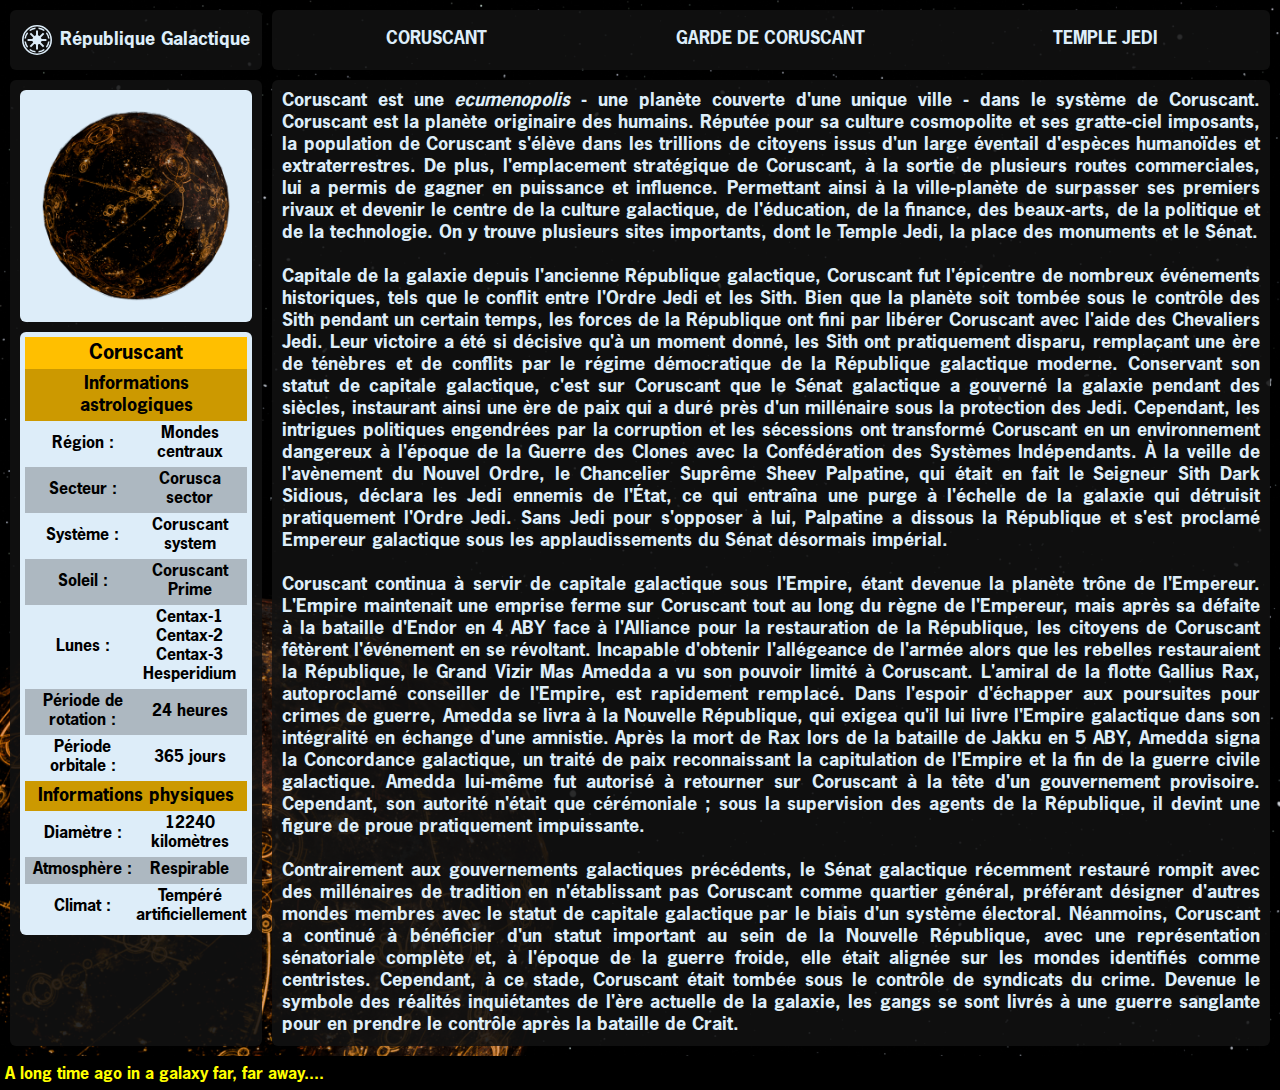
<file: index.html>
<!DOCTYPE html>
<html lang="en">
  <head>
    <meta charset="UTF-8" />
    <meta name="viewport" content="width=device-width, initial-scale=1.0" />
    <link rel="stylesheet" href="./css/style.css" />
    <title>Star Wars</title>
  </head>
  <body>
    <section class="content">
      <nav class="navigation">
        <div class="logo">
          <img
            class="image"
            src="./images/Emblem_of_the_Galactic_Republic.svg"
            alt="Logo de la République Galactique" />
          <p>République Galactique</p>
        </div>
        <article class="barre">
          <div class="page">
            <a href="./index.html">CORUSCANT</a>
          </div>
          <div class="page">
            <a href="./coruscant_guard.html">GARDE DE CORUSCANT</a>
          </div>
          <div class="page">
            <a href="jedi_temple.html">TEMPLE JEDI</a>
          </div>
        </article>
      </nav>
      <section class="main">
        <div class="sidebarre">
          <article class="image1">
            <img src="./images/coruscant.png" alt="Coruscant" />
          </article>
          <article class="tableau">
            <h2>Coruscant</h2>
            <h3>Informations astrologiques</h3>
            <section>
              <div>Région :</div>
              <div>Mondes centraux</div>
            </section>
            <section class="pair">
              <div>Secteur :</div>
              <div>Corusca sector</div>
            </section>
            <section>
              <div>Système :</div>
              <div>Coruscant system</div>
            </section>
            <section class="pair">
              <div>Soleil :</div>
              <div>Coruscant Prime</div>
            </section>
            <section>
              <div>Lunes :</div>
              <div>
                <ul>
                  <li>Centax-1</li>
                  <li>Centax-2</li>
                  <li>Centax-3</li>
                  <li>Hesperidium</li>
                </ul>
              </div>
            </section>
            <section class="pair">
              <div>Période de rotation :</div>
              <div>24 heures</div>
            </section>
            <section>
              <div>Période orbitale :</div>
              <div>365 jours</div>
            </section>
            <h3>Informations physiques</h3>
            <section>
              <div>Diamètre :</div>
              <div>12240 kilomètres</div>
            </section>
            <section class="pair">
              <div>Atmosphère :</div>
              <div>Respirable</div>
            </section>
            <section>
              <div>Climat :</div>
              <div>Tempéré artificiellement</div>
            </section>
          </article>
        </div>
        <div class="contenu">
          <p>
            Coruscant est une <span class="italic"> ecumenopolis </span> - une
            planète couverte d'une unique ville - dans le système de Coruscant.
            Coruscant est la planète originaire des humains. Réputée pour sa
            culture cosmopolite et ses gratte-ciel imposants, la population de
            Coruscant s'élève dans les trillions de citoyens issus d'un large
            éventail d'espèces humanoïdes et extraterrestres. De plus,
            l'emplacement stratégique de Coruscant, à la sortie de plusieurs
            routes commerciales, lui a permis de gagner en puissance et
            influence. Permettant ainsi à la ville-planète de surpasser ses
            premiers rivaux et devenir le centre de la culture galactique, de
            l'éducation, de la finance, des beaux-arts, de la politique et de la
            technologie. On y trouve plusieurs sites importants, dont le Temple
            Jedi, la place des monuments et le Sénat. <br />
            <br />
            Capitale de la galaxie depuis l'ancienne République galactique,
            Coruscant fut l'épicentre de nombreux événements historiques, tels
            que le conflit entre l'Ordre Jedi et les Sith. Bien que la planète
            soit tombée sous le contrôle des Sith pendant un certain temps, les
            forces de la République ont fini par libérer Coruscant avec l'aide
            des Chevaliers Jedi. Leur victoire a été si décisive qu'à un moment
            donné, les Sith ont pratiquement disparu, remplaçant une ère de
            ténèbres et de conflits par le régime démocratique de la République
            galactique moderne. Conservant son statut de capitale galactique,
            c'est sur Coruscant que le Sénat galactique a gouverné la galaxie
            pendant des siècles, instaurant ainsi une ère de paix qui a duré
            près d'un millénaire sous la protection des Jedi. Cependant, les
            intrigues politiques engendrées par la corruption et les sécessions
            ont transformé Coruscant en un environnement dangereux à l'époque de
            la Guerre des Clones avec la Confédération des Systèmes
            Indépendants. À la veille de l'avènement du Nouvel Ordre, le
            Chancelier Suprême Sheev Palpatine, qui était en fait le Seigneur
            Sith Dark Sidious, déclara les Jedi ennemis de l'État, ce qui
            entraîna une purge à l'échelle de la galaxie qui détruisit
            pratiquement l'Ordre Jedi. Sans Jedi pour s'opposer à lui, Palpatine
            a dissous la République et s'est proclamé Empereur galactique sous
            les applaudissements du Sénat désormais impérial.
            <br />
            <br />
            Coruscant continua à servir de capitale galactique sous l'Empire,
            étant devenue la planète trône de l'Empereur. L'Empire maintenait
            une emprise ferme sur Coruscant tout au long du règne de l'Empereur,
            mais après sa défaite à la bataille d'Endor en 4 ABY face à
            l'Alliance pour la restauration de la République, les citoyens de
            Coruscant fêtèrent l'événement en se révoltant. Incapable d'obtenir
            l'allégeance de l'armée alors que les rebelles restauraient la
            République, le Grand Vizir Mas Amedda a vu son pouvoir limité à
            Coruscant. L'amiral de la flotte Gallius Rax, autoproclamé
            conseiller de l'Empire, est rapidement remplacé. Dans l'espoir
            d'échapper aux poursuites pour crimes de guerre, Amedda se livra à
            la Nouvelle République, qui exigea qu'il lui livre l'Empire
            galactique dans son intégralité en échange d'une amnistie. Après la
            mort de Rax lors de la bataille de Jakku en 5 ABY, Amedda signa la
            Concordance galactique, un traité de paix reconnaissant la
            capitulation de l'Empire et la fin de la guerre civile galactique.
            Amedda lui-même fut autorisé à retourner sur Coruscant à la tête
            d'un gouvernement provisoire. Cependant, son autorité n'était que
            cérémoniale ; sous la supervision des agents de la République, il
            devint une figure de proue pratiquement impuissante.
            <br />
            <br />
            Contrairement aux gouvernements galactiques précédents, le Sénat
            galactique récemment restauré rompit avec des millénaires de
            tradition en n'établissant pas Coruscant comme quartier général,
            préférant désigner d'autres mondes membres avec le statut de
            capitale galactique par le biais d'un système électoral. Néanmoins,
            Coruscant a continué à bénéficier d'un statut important au sein de
            la Nouvelle République, avec une représentation sénatoriale complète
            et, à l'époque de la guerre froide, elle était alignée sur les
            mondes identifiés comme centristes. Cependant, à ce stade, Coruscant
            était tombée sous le contrôle de syndicats du crime. Devenue le
            symbole des réalités inquiétantes de l'ère actuelle de la galaxie,
            les gangs se sont livrés à une guerre sanglante pour en prendre le
            contrôle après la bataille de Crait.
          </p>
        </div>
      </section>
    </section>
    <footer class="down">A long time ago in a galaxy far, far away....</footer>
  </body>
</html>
</file>
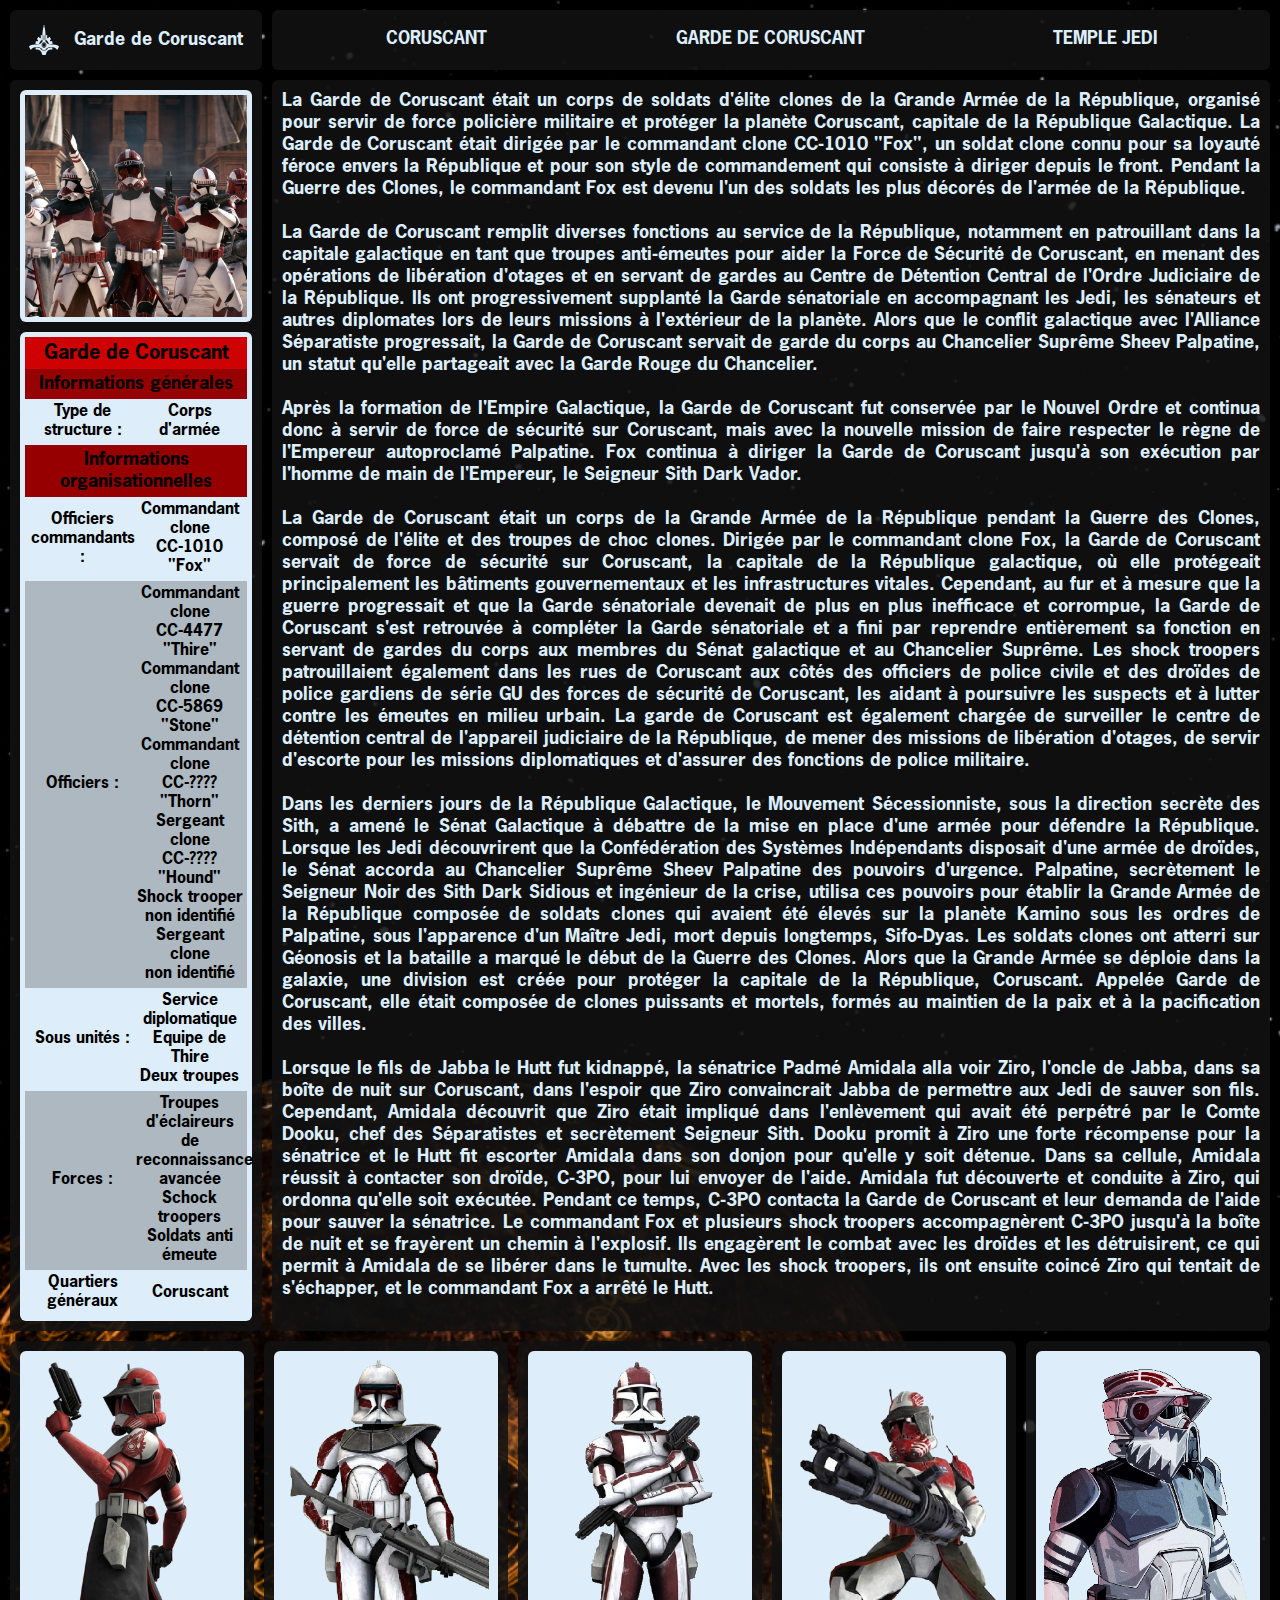
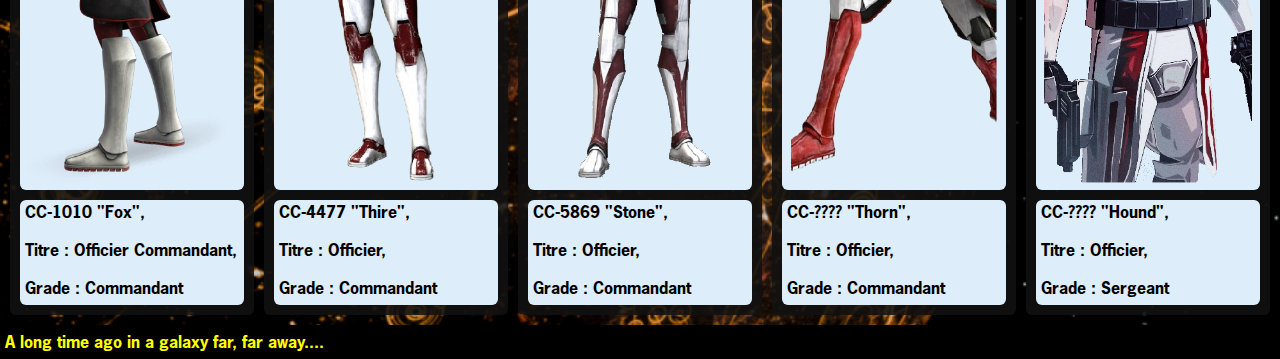
<file: coruscant_guard.html>
<!DOCTYPE html>
<html lang="en">
  <head>
    <meta charset="UTF-8" />
    <meta name="viewport" content="width=device-width, initial-scale=1.0" />
    <link rel="stylesheet" href="./css/style1.css" />
    <title>Star Wars</title>
  </head>
  <body>
    <section class="content">
      <nav class="navigation">
        <div class="logo">
          <img
            class="image"
            src="./images/Emblem_of_the_Coruscant_Guard.svg"
            alt="Logo de la garde de Coruscant" />
          <p>Garde de Coruscant</p>
        </div>
        <article class="barre">
          <div class="page">
            <a href="./index.html">CORUSCANT</a>
          </div>
          <div class="page">
            <a href="./coruscant_guard.html">GARDE DE CORUSCANT</a>
          </div>
          <div class="page">
            <a href="jedi_temple.html">TEMPLE JEDI</a>
          </div>
        </article>
      </nav>
      <section class="main">
        <div class="sidebarre">
          <article class="image1">
            <img
              src="./images/coruscant_guard.png"
              alt="Soldats de la garde de Coruscant" />
          </article>
          <article class="tableau">
            <h2>Garde de Coruscant</h2>
            <h3>Informations générales</h3>
            <section>
              <div>Type de structure :</div>
              <div>Corps d'armée</div>
            </section>
            <h3>Informations organisationnelles</h3>
            <section>
              <div>Officiers commandants :</div>
              <div>
                Commandant clone<br />
                CC-1010 "Fox"
              </div>
            </section>
            <section class="pair">
              <div>Officiers :</div>
              <div>
                <ul>
                  <li>
                    Commandant clone <br />
                    CC-4477 "Thire"
                  </li>
                  <li>
                    Commandant clone <br />
                    CC-5869 "Stone"
                  </li>
                  <li>
                    Commandant clone <br />
                    CC-???? "Thorn"
                  </li>
                  <li>
                    Sergeant clone <br />
                    CC-???? "Hound"
                  </li>
                  <li>
                    Shock trooper <br />
                    non identifié
                  </li>
                  <li>
                    Sergeant clone <br />
                    non identifié
                  </li>
                </ul>
              </div>
            </section>
            <section>
              <div>Sous unités :</div>
              <div>
                <ul>
                  <li>Service diplomatique</li>
                  <li>Equipe de Thire</li>
                  <li>Deux troupes</li>
                </ul>
              </div>
            </section>
            <section class="pair">
              <div>Forces :</div>
              <div>
                <ul>
                  <li>
                    Troupes d'éclaireurs <br />
                    de reconnaissance avancée
                  </li>
                  <li>Schock troopers</li>
                  <li>Soldats anti émeute</li>
                </ul>
              </div>
            </section>
            <section>
              <div>Quartiers généraux</div>
              <div>Coruscant</div>
            </section>
          </article>
        </div>
        <div class="contenu">
          <p>
            La Garde de Coruscant était un corps de soldats d'élite clones de la
            Grande Armée de la République, organisé pour servir de force
            policière militaire et protéger la planète Coruscant, capitale de la
            République Galactique. La Garde de Coruscant était dirigée par le
            commandant clone CC-1010 "Fox", un soldat clone connu pour sa
            loyauté féroce envers la République et pour son style de
            commandement qui consiste à diriger depuis le front. Pendant la
            Guerre des Clones, le commandant Fox est devenu l'un des soldats les
            plus décorés de l'armée de la République.
            <br />
            <br />
            La Garde de Coruscant remplit diverses fonctions au service de la
            République, notamment en patrouillant dans la capitale galactique en
            tant que troupes anti-émeutes pour aider la Force de Sécurité de
            Coruscant, en menant des opérations de libération d'otages et en
            servant de gardes au Centre de Détention Central de l'Ordre
            Judiciaire de la République. Ils ont progressivement supplanté la
            Garde sénatoriale en accompagnant les Jedi, les sénateurs et autres
            diplomates lors de leurs missions à l'extérieur de la planète. Alors
            que le conflit galactique avec l'Alliance Séparatiste progressait,
            la Garde de Coruscant servait de garde du corps au Chancelier
            Suprême Sheev Palpatine, un statut qu'elle partageait avec la Garde
            Rouge du Chancelier.
            <br />
            <br />
            Après la formation de l'Empire Galactique, la Garde de Coruscant fut
            conservée par le Nouvel Ordre et continua donc à servir de force de
            sécurité sur Coruscant, mais avec la nouvelle mission de faire
            respecter le règne de l'Empereur autoproclamé Palpatine. Fox
            continua à diriger la Garde de Coruscant jusqu'à son exécution par
            l'homme de main de l'Empereur, le Seigneur Sith Dark Vador.
            <br />
            <br />
            La Garde de Coruscant était un corps de la Grande Armée de la
            République pendant la Guerre des Clones, composé de l'élite et des
            troupes de choc clones. Dirigée par le commandant clone Fox, la
            Garde de Coruscant servait de force de sécurité sur Coruscant, la
            capitale de la République galactique, où elle protégeait
            principalement les bâtiments gouvernementaux et les infrastructures
            vitales. Cependant, au fur et à mesure que la guerre progressait et
            que la Garde sénatoriale devenait de plus en plus inefficace et
            corrompue, la Garde de Coruscant s'est retrouvée à compléter la
            Garde sénatoriale et a fini par reprendre entièrement sa fonction en
            servant de gardes du corps aux membres du Sénat galactique et au
            Chancelier Suprême. Les shock troopers patrouillaient également dans
            les rues de Coruscant aux côtés des officiers de police civile et
            des droïdes de police gardiens de série GU des forces de sécurité de
            Coruscant, les aidant à poursuivre les suspects et à lutter contre
            les émeutes en milieu urbain. La garde de Coruscant est également
            chargée de surveiller le centre de détention central de l'appareil
            judiciaire de la République, de mener des missions de libération
            d'otages, de servir d'escorte pour les missions diplomatiques et
            d'assurer des fonctions de police militaire.
            <br />
            <br />
            Dans les derniers jours de la République Galactique, le Mouvement
            Sécessionniste, sous la direction secrète des Sith, a amené le Sénat
            Galactique à débattre de la mise en place d'une armée pour défendre
            la République. Lorsque les Jedi découvrirent que la Confédération
            des Systèmes Indépendants disposait d'une armée de droïdes, le Sénat
            accorda au Chancelier Suprême Sheev Palpatine des pouvoirs
            d'urgence. Palpatine, secrètement le Seigneur Noir des Sith Dark
            Sidious et ingénieur de la crise, utilisa ces pouvoirs pour établir
            la Grande Armée de la République composée de soldats clones qui
            avaient été élevés sur la planète Kamino sous les ordres de
            Palpatine, sous l'apparence d'un Maître Jedi, mort depuis longtemps,
            Sifo-Dyas. Les soldats clones ont atterri sur Géonosis et la
            bataille a marqué le début de la Guerre des Clones. Alors que la
            Grande Armée se déploie dans la galaxie, une division est créée pour
            protéger la capitale de la République, Coruscant. Appelée Garde de
            Coruscant, elle était composée de clones puissants et mortels,
            formés au maintien de la paix et à la pacification des villes.
            <br />
            <br />
            Lorsque le fils de Jabba le Hutt fut kidnappé, la sénatrice Padmé
            Amidala alla voir Ziro, l'oncle de Jabba, dans sa boîte de nuit sur
            Coruscant, dans l'espoir que Ziro convaincrait Jabba de permettre
            aux Jedi de sauver son fils. Cependant, Amidala découvrit que Ziro
            était impliqué dans l'enlèvement qui avait été perpétré par le Comte
            Dooku, chef des Séparatistes et secrètement Seigneur Sith. Dooku
            promit à Ziro une forte récompense pour la sénatrice et le Hutt fit
            escorter Amidala dans son donjon pour qu'elle y soit détenue. Dans
            sa cellule, Amidala réussit à contacter son droïde, C-3PO, pour lui
            envoyer de l'aide. Amidala fut découverte et conduite à Ziro, qui
            ordonna qu'elle soit exécutée. Pendant ce temps, C-3PO contacta la
            Garde de Coruscant et leur demanda de l'aide pour sauver la
            sénatrice. Le commandant Fox et plusieurs shock troopers
            accompagnèrent C-3PO jusqu'à la boîte de nuit et se frayèrent un
            chemin à l'explosif. Ils engagèrent le combat avec les droïdes et
            les détruisirent, ce qui permit à Amidala de se libérer dans le
            tumulte. Avec les shock troopers, ils ont ensuite coincé Ziro qui
            tentait de s'échapper, et le commandant Fox a arrêté le Hutt.
          </p>
        </div>
      </section>
      <section class="main1">
        <div class="perso">
          <article class="images">
            <img
              src="./images/commander_fox_horizontal.png"
              alt="Commandant Fox"
              class="invi" />
            <img
              src="./images/commander_fox.png"
              alt="Commandant Fox"
              class="visi" />
          </article>
          <article class="descriptif">
            CC-1010 "Fox", <br />
            <br />
            Titre : <br class="invi" />Officier Commandant, <br />
            <br />
            Grade : Commandant
          </article>
        </div>
        <div class="perso">
          <article class="images">
            <img
              src="./images/commander_thire_horizontal.png"
              alt="Commandant Thire"
              class="invi" />
            <img
              src="./images/commander_thire.png"
              alt="Commandant Thire"
              class="visi" />
          </article>
          <article class="descriptif">
            CC-4477 "Thire", <br />
            <br />Titre : <br class="invi" />Officier, <br />
            <br />
            Grade : Commandant
          </article>
        </div>
        <div class="perso">
          <article class="images">
            <img
              src="./images/commander_stone_horizontal.png"
              alt="Commandant Stone"
              class="invi" />
            <img
              src="./images/commander_stone.png"
              alt="Commandant Stone"
              class="visi" />
          </article>
          <article class="descriptif">
            CC-5869 "Stone", <br />
            <br />Titre : <br class="invi" />Officier, <br />
            <br />
            Grade : Commandant
          </article>
        </div>
        <div class="perso">
          <article class="images">
            <img
              src="./images/commander_thorn_horizontal.png"
              alt="Commandant Thorn"
              class="invi" />
            <img
              src="./images/commander_thorn.png"
              alt="Commandant Thorn"
              class="visi" />
          </article>
          <article class="descriptif">
            CC-???? "Thorn", <br />
            <br />Titre : <br class="invi" />Officier, <br />
            <br />
            Grade : Commandant
          </article>
        </div>
        <div class="perso">
          <article class="images">
            <img
              src="./images/sergeant_hound_horizontal.png"
              alt="Sergeant Hound"
              class="invi" />
            <img
              src="./images/sergeant_hound.png"
              alt="Sergeant Hound"
              class="visi" />
          </article>
          <article class="descriptif">
            CC-???? "Hound", <br />
            <br />Titre : <br class="invi" />
            Officier, <br />
            <br />
            Grade : Sergeant
          </article>
        </div>
      </section>
    </section>
    <footer class="down">A long time ago in a galaxy far, far away....</footer>
  </body>
</html>
</file>
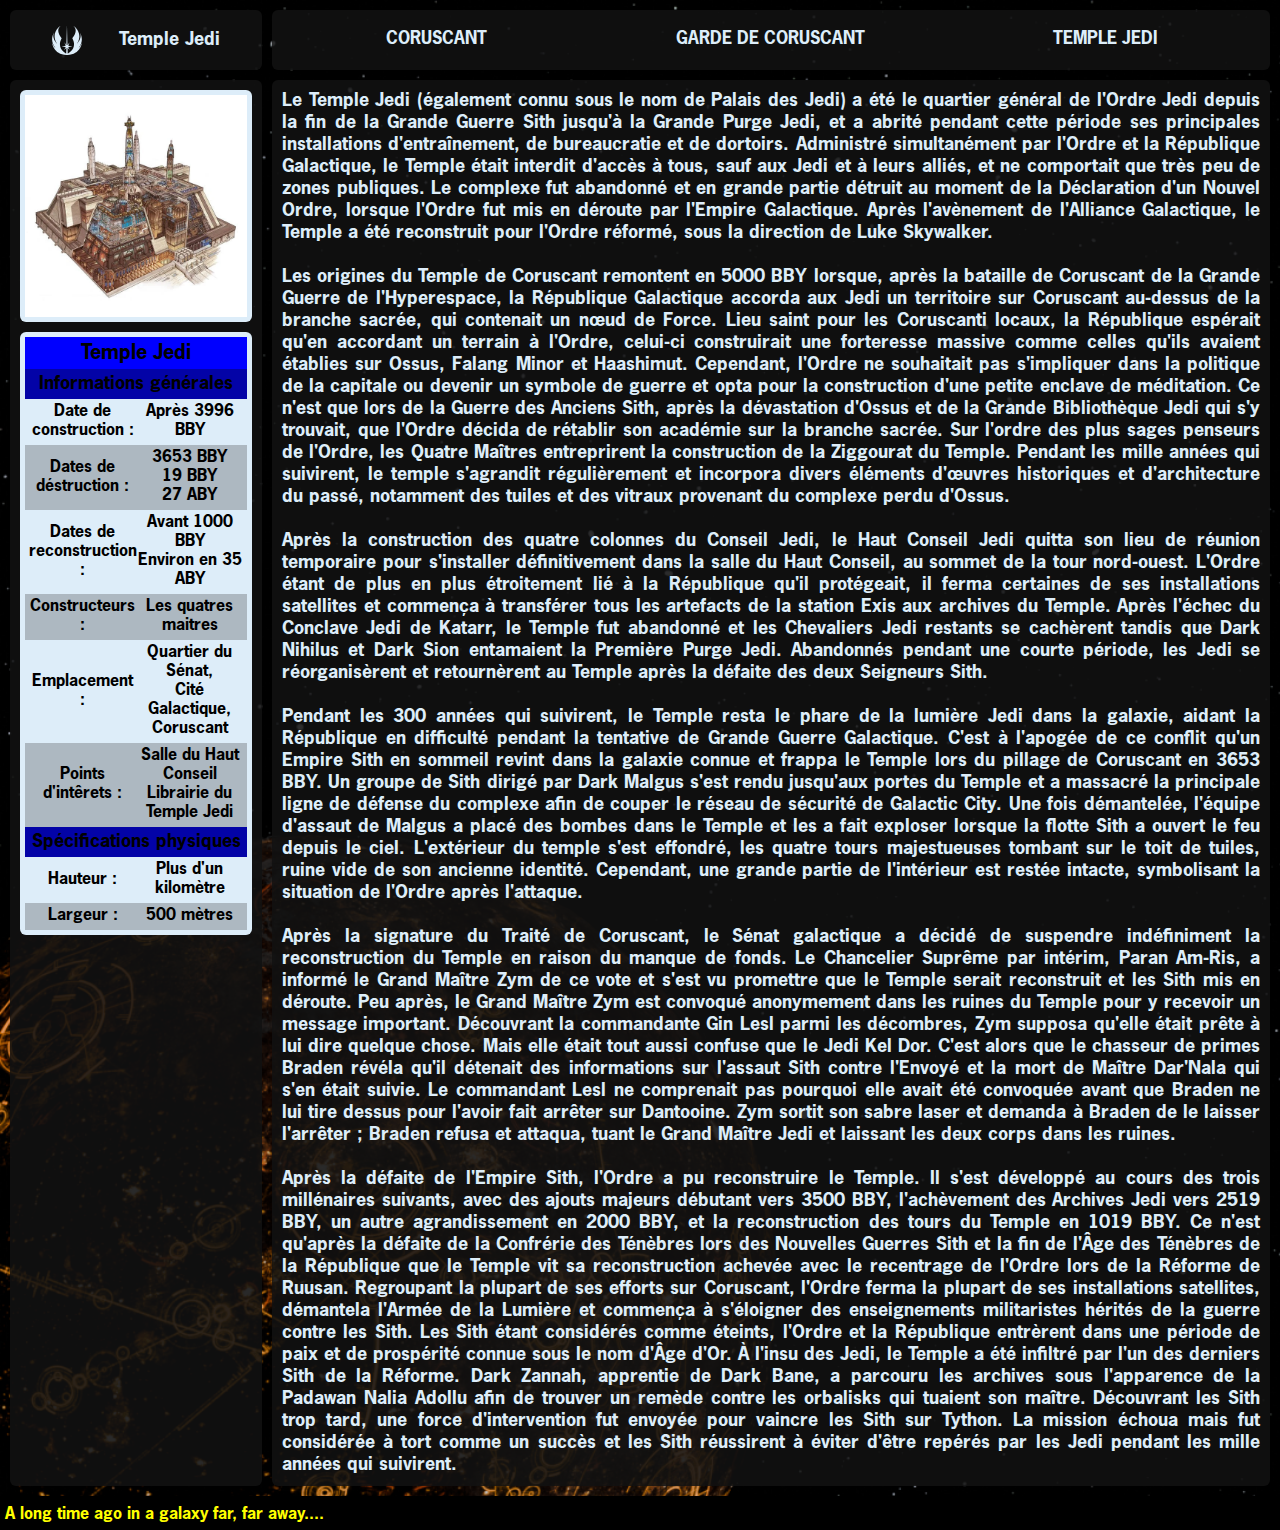
<file: jedi_temple.html>
<!DOCTYPE html>
<html lang="en">
  <head>
    <meta charset="UTF-8" />
    <meta name="viewport" content="width=device-width, initial-scale=1.0" />
    <link rel="stylesheet" href="./css/style2.css" />
    <title>Star Wars</title>
  </head>
  <body>
    <section class="content">
      <nav class="navigation">
        <div class="logo">
          <img
            class="image"
            src="./images/Emblem_of_the_Jedi_Order.svg"
            alt="Logo de l'ordre jedi" />
          <p>Temple Jedi</p>
        </div>
        <article class="barre">
          <div class="page">
            <a href="./index.html">CORUSCANT</a>
          </div>
          <div class="page">
            <a href="./coruscant_guard.html">GARDE DE CORUSCANT</a>
          </div>
          <div class="page">
            <a href="jedi_temple.html">TEMPLE JEDI</a>
          </div>
        </article>
      </nav>
      <section class="main">
        <div class="sidebarre">
          <article class="image1">
            <img
              src="./images/jedi_temple.png"
              alt="Soldats de la garde de Coruscant" />
          </article>
          <article class="tableau">
            <h2>Temple Jedi</h2>
            <h3>Informations générales</h3>
            <section>
              <div>Date de construction :</div>
              <div>Après 3996 BBY</div>
            </section>
            <section class="pair">
              <div>Dates de déstruction :</div>
              <div>
                <ul>
                  <li>3653 BBY</li>
                  <li>19 BBY</li>
                  <li>27 ABY</li>
                </ul>
              </div>
            </section>
            <section>
              <div>Dates de reconstruction :</div>
              <div>
                <ul>
                  <li>Avant 1000 BBY</li>
                  <li>Environ en 35 ABY</li>
                </ul>
              </div>
            </section>
            <section class="pair">
              <div>Constructeurs :</div>
              <div>Les quatres maitres</div>
            </section>
            <section>
              <div>Emplacement :</div>
              <div>
                Quartier du Sénat, <br />
                Cité Galactique, <br />
                Coruscant
              </div>
            </section>
            <section class="pair">
              <div>Points d'intêrets :</div>
              <div>
                <ul>
                  <li>Salle du Haut Conseil</li>
                  <li>Librairie du Temple Jedi</li>
                </ul>
              </div>
            </section>
            <h3>Spécifications physiques</h3>
            <section>
              <div>Hauteur :</div>
              <div>Plus d'un kilomètre</div>
            </section>
            <section class="pair">
              <div>Largeur :</div>
              <div>500 mètres</div>
            </section>
          </article>
        </div>
        <div class="contenu">
          <p>
            Le Temple Jedi (également connu sous le nom de Palais des Jedi) a
            été le quartier général de l'Ordre Jedi depuis la fin de la Grande
            Guerre Sith jusqu'à la Grande Purge Jedi, et a abrité pendant cette
            période ses principales installations d'entraînement, de
            bureaucratie et de dortoirs. Administré simultanément par l'Ordre et
            la République Galactique, le Temple était interdit d'accès à tous,
            sauf aux Jedi et à leurs alliés, et ne comportait que très peu de
            zones publiques. Le complexe fut abandonné et en grande partie
            détruit au moment de la Déclaration d'un Nouvel Ordre, lorsque
            l'Ordre fut mis en déroute par l'Empire Galactique. Après
            l'avènement de l'Alliance Galactique, le Temple a été reconstruit
            pour l'Ordre réformé, sous la direction de Luke Skywalker.
            <br />
            <br />
            Les origines du Temple de Coruscant remontent en 5000 BBY lorsque,
            après la bataille de Coruscant de la Grande Guerre de l'Hyperespace,
            la République Galactique accorda aux Jedi un territoire sur
            Coruscant au-dessus de la branche sacrée, qui contenait un nœud de
            Force. Lieu saint pour les Coruscanti locaux, la République espérait
            qu'en accordant un terrain à l'Ordre, celui-ci construirait une
            forteresse massive comme celles qu'ils avaient établies sur Ossus,
            Falang Minor et Haashimut. Cependant, l'Ordre ne souhaitait pas
            s'impliquer dans la politique de la capitale ou devenir un symbole
            de guerre et opta pour la construction d'une petite enclave de
            méditation. Ce n'est que lors de la Guerre des Anciens Sith, après
            la dévastation d'Ossus et de la Grande Bibliothèque Jedi qui s'y
            trouvait, que l'Ordre décida de rétablir son académie sur la branche
            sacrée. Sur l'ordre des plus sages penseurs de l'Ordre, les Quatre
            Maîtres entreprirent la construction de la Ziggourat du Temple.
            Pendant les mille années qui suivirent, le temple s'agrandit
            régulièrement et incorpora divers éléments d'œuvres historiques et
            d'architecture du passé, notamment des tuiles et des vitraux
            provenant du complexe perdu d'Ossus.
            <br />
            <br />
            Après la construction des quatre colonnes du Conseil Jedi, le Haut
            Conseil Jedi quitta son lieu de réunion temporaire pour s'installer
            définitivement dans la salle du Haut Conseil, au sommet de la tour
            nord-ouest. L'Ordre étant de plus en plus étroitement lié à la
            République qu'il protégeait, il ferma certaines de ses installations
            satellites et commença à transférer tous les artefacts de la station
            Exis aux archives du Temple. Après l'échec du Conclave Jedi de
            Katarr, le Temple fut abandonné et les Chevaliers Jedi restants se
            cachèrent tandis que Dark Nihilus et Dark Sion entamaient la
            Première Purge Jedi. Abandonnés pendant une courte période, les Jedi
            se réorganisèrent et retournèrent au Temple après la défaite des
            deux Seigneurs Sith.
            <br />
            <br />
            Pendant les 300 années qui suivirent, le Temple resta le phare de la
            lumière Jedi dans la galaxie, aidant la République en difficulté
            pendant la tentative de Grande Guerre Galactique. C'est à l'apogée
            de ce conflit qu'un Empire Sith en sommeil revint dans la galaxie
            connue et frappa le Temple lors du pillage de Coruscant en 3653 BBY.
            Un groupe de Sith dirigé par Dark Malgus s'est rendu jusqu'aux
            portes du Temple et a massacré la principale ligne de défense du
            complexe afin de couper le réseau de sécurité de Galactic City. Une
            fois démantelée, l'équipe d'assaut de Malgus a placé des bombes dans
            le Temple et les a fait exploser lorsque la flotte Sith a ouvert le
            feu depuis le ciel. L'extérieur du temple s'est effondré, les quatre
            tours majestueuses tombant sur le toit de tuiles, ruine vide de son
            ancienne identité. Cependant, une grande partie de l'intérieur est
            restée intacte, symbolisant la situation de l'Ordre après l'attaque.
            <br />
            <br />
            Après la signature du Traité de Coruscant, le Sénat galactique a
            décidé de suspendre indéfiniment la reconstruction du Temple en
            raison du manque de fonds. Le Chancelier Suprême par intérim, Paran
            Am-Ris, a informé le Grand Maître Zym de ce vote et s'est vu
            promettre que le Temple serait reconstruit et les Sith mis en
            déroute. Peu après, le Grand Maître Zym est convoqué anonymement
            dans les ruines du Temple pour y recevoir un message important.
            Découvrant la commandante Gin Lesl parmi les décombres, Zym supposa
            qu'elle était prête à lui dire quelque chose. Mais elle était tout
            aussi confuse que le Jedi Kel Dor. C'est alors que le chasseur de
            primes Braden révéla qu'il détenait des informations sur l'assaut
            Sith contre l'Envoyé et la mort de Maître Dar'Nala qui s'en était
            suivie. Le commandant Lesl ne comprenait pas pourquoi elle avait été
            convoquée avant que Braden ne lui tire dessus pour l'avoir fait
            arrêter sur Dantooine. Zym sortit son sabre laser et demanda à
            Braden de le laisser l'arrêter ; Braden refusa et attaqua, tuant le
            Grand Maître Jedi et laissant les deux corps dans les ruines.
            <br />
            <br />
            Après la défaite de l'Empire Sith, l'Ordre a pu reconstruire le
            Temple. Il s'est développé au cours des trois millénaires suivants,
            avec des ajouts majeurs débutant vers 3500 BBY, l'achèvement des
            Archives Jedi vers 2519 BBY, un autre agrandissement en 2000 BBY, et
            la reconstruction des tours du Temple en 1019 BBY. Ce n'est qu'après
            la défaite de la Confrérie des Ténèbres lors des Nouvelles Guerres
            Sith et la fin de l'Âge des Ténèbres de la République que le Temple
            vit sa reconstruction achevée avec le recentrage de l'Ordre lors de
            la Réforme de Ruusan. Regroupant la plupart de ses efforts sur
            Coruscant, l'Ordre ferma la plupart de ses installations satellites,
            démantela l'Armée de la Lumière et commença à s'éloigner des
            enseignements militaristes hérités de la guerre contre les Sith. Les
            Sith étant considérés comme éteints, l'Ordre et la République
            entrèrent dans une période de paix et de prospérité connue sous le
            nom d'Âge d'Or. À l'insu des Jedi, le Temple a été infiltré par l'un
            des derniers Sith de la Réforme. Dark Zannah, apprentie de Dark
            Bane, a parcouru les archives sous l'apparence de la Padawan Nalia
            Adollu afin de trouver un remède contre les orbalisks qui tuaient
            son maître. Découvrant les Sith trop tard, une force d'intervention
            fut envoyée pour vaincre les Sith sur Tython. La mission échoua mais
            fut considérée à tort comme un succès et les Sith réussirent à
            éviter d'être repérés par les Jedi pendant les mille années qui
            suivirent.
          </p>
        </div>
      </section>
    </section>
    <footer class="down">A long time ago in a galaxy far, far away....</footer>
  </body>
</html>
</file>
<file: css/style.css>
* {
  margin: 0;
  padding: 0;
  box-sizing: border-box;
}

@font-face {
  font-family: "NewsGhoticStdBold";
  src: url(../fonts/NewsGhoticStdBold.ttf);
}

body {
  background-image: url(../images/coruscant_space.png);
  background-repeat: no-repeat;
  background-position: left;
  background-size: cover;
  font-family: "NewsGhoticStdBold";
  height: auto;
}

ul {
  list-style: none;
}

p {
  font-size: 18px;
  text-align: center;
}

h2 {
  text-align: center;
  font-size: 20px;
  padding: 4px;
  background-color: #ffbf00;
}

h3 {
  text-align: center;
  font-size: 18px;
  padding: 4px;
  background-color: #cc9900;
}

.tableau {
  display: flex;
  flex-direction: column;
  font-size: 16px;
  padding: 4px;
  width: 100%;
}

.tableau section {
  display: flex;
  align-items: center;
  justify-content: space-between;
  text-align: center;
  padding: 4px;
}

.tableau div {
  min-width: calc(100% / 2);
}

.tableau section.pair {
  background-color: #adb8c1;
}

.italic {
  font-style: italic;
}

.content {
  height: 100%;
  width: 100%;
  display: flex;
  flex-direction: column;
  padding: 5px;
}

.navigation {
  min-height: 70px;
  max-height: 70px;
  padding: 5px;
  display: flex;
  flex-direction: row;
  flex-wrap: wrap;
  gap: 10px;
}

.logo {
  width: calc(100% / 5);
  padding: 5px;
  display: flex;
  border-radius: 6px;
  justify-content: space-evenly;
  align-items: center;
  flex-wrap: wrap;
  color: #ddedf9;
  background-color: #111111dd;
}

.image {
  width: 30px;
  height: 30px;
}

.barre {
  padding: 5px;
  display: flex;
  flex: 1;
  border-radius: 6px;
  background-color: #111111dd;
  flex-wrap: wrap;
  justify-content: space-between;
}

.page {
  display: flex;
  width: calc(100% / 3 - 10px);
  justify-content: center;
  align-items: center;
}

.barre a {
  text-align: center;
}
a {
  color: #ddedf9;
  text-decoration: none;
  font-size: 17px;
}

a:hover {
  color: #97d1fd;
}

.main {
  display: flex;
  gap: 10px;
  flex: 1;
  padding: 5px;
}

.sidebarre {
  display: flex;
  gap: 10px;
  min-width: calc(100% / 5);
  max-width: calc(100% / 5);
  border-radius: 6px;
  background-color: #111111dd;
  justify-content: flex-start;
  flex-direction: column;
  padding: 10px;
}

.sidebarre article {
  background-color: #ddedf9;
  border-radius: 6px;
  padding: 5px;
}

.image1 {
  display: flex;
  border-radius: 6px;
  background-color: #ddedf9;
  overflow: hidden;
}

.image1 img {
  width: 270px;
  height: 270px;
  width: 100%;
  height: 100%;
  object-fit: cover;
}

.contenu {
  display: flex;
  flex: 1;
  gap: 5px;
  border-radius: 6px;
  background-color: #111111dd;
}

.contenu p {
  text-align: justify;
  color: #ddedf9;
  padding: 10px;
}

.down {
  width: 100%;
  padding: 10px 5px 5px;
  display: flex;
  background-color: black;
  color: #ffff00;
}

@media screen and (max-width: 1110px) {
  .image {
    width: 20px;
    height: 20px;
  }
  p {
    font-size: 14px;
  }
  .barre a {
    font-size: 14px;
  }
  .tableau {
    font-size: 12px;
  }
  h3 {
    font-size: 14px;
  }
  h2 {
    font-size: 16px;
  }
}

@media screen and (max-width: 900px) {
  .image {
    width: 17px;
    height: 17px;
  }
  p {
    font-size: 12px;
  }
  .barre a {
    font-size: 12px;
  }
  .tableau {
    font-size: 10px;
  }
  h3 {
    font-size: 12px;
  }
  h2 {
    font-size: 14px;
  }
}

@media screen and (max-width: 785px) {
  .image {
    width: 25px;
    height: 25px;
  }
  .logo p {
    display: none;
  }
  .main {
    flex-direction: column-reverse;
  }
  .sidebarre {
    flex-direction: row;
    min-width: 100%;
    max-width: 100%;
  }
}

@media screen and (max-width: 510px) {
  .barre a {
    font-size: 10px;
  }
  .sidebarre {
    flex-direction: column;
  }
  .tableau {
    font-size: 16px;
  }
  h3 {
    font-size: 18px;
  }
  h2 {
    font-size: 20px;
  }
}

@media screen and (max-width: 400px) {
  .barre a {
    font-size: 10px;
  }
}
</file>
<file: css/style1.css>
* {
  margin: 0;
  padding: 0;
  box-sizing: border-box;
}

@font-face {
  font-family: "NewsGhoticStdBold";
  src: url(../fonts/NewsGhoticStdBold.ttf);
}

body {
  background-image: url(../images/coruscant_space.png);
  background-repeat: no-repeat;
  background-position: left;
  background-size: cover;
  font-family: "NewsGhoticStdBold";
  height: auto;
}

ul {
  list-style: none;
}

p {
  font-size: 18px;
  text-align: center;
}

h2 {
  text-align: center;
  font-size: 20px;
  padding: 4px;
  background-color: #ce0202;
}

h3 {
  text-align: center;
  font-size: 18px;
  padding: 4px;
  background-color: #960000;
}

.tableau {
  display: flex;
  flex-direction: column;
  font-size: 16px;
  padding: 4px;
  width: 100%;
}

.tableau section {
  display: flex;
  align-items: center;
  justify-content: space-between;
  text-align: center;
  padding: 4px;
}

.tableau div {
  min-width: calc(100% / 2);
}

.tableau section.pair {
  background-color: #adb8c1;
}

.italic {
  font-style: italic;
}

.content {
  height: 100%;
  width: 100%;
  display: flex;
  flex-direction: column;
  padding: 5px;
}

.navigation {
  min-height: 70px;
  max-height: 70px;
  padding: 5px;
  display: flex;
  flex-direction: row;
  flex-wrap: wrap;
  gap: 10px;
}

.logo {
  width: calc(100% / 5);
  padding: 5px;
  display: flex;
  border-radius: 6px;
  justify-content: space-evenly;
  align-items: center;
  flex-wrap: wrap;
  color: #ddedf9;
  background-color: #111111dd;
}

.image {
  width: 30px;
  height: 30px;
}

.barre {
  padding: 5px;
  display: flex;
  flex: 1;
  border-radius: 6px;
  background-color: #111111dd;
  flex-wrap: wrap;
  justify-content: space-between;
}

.page {
  display: flex;
  width: calc(100% / 3 - 10px);
  justify-content: center;
  align-items: center;
}

.barre a {
  text-align: center;
}
a {
  color: #ddedf9;
  text-decoration: none;
  font-size: 17px;
}

a:hover {
  color: #97d1fd;
}

.main {
  display: flex;
  gap: 10px;
  flex: 1;
  padding: 5px;
}

.sidebarre {
  display: flex;
  gap: 10px;
  min-width: calc(100% / 5);
  max-width: calc(100% / 5);
  border-radius: 6px;
  background-color: #111111dd;
  justify-content: flex-start;
  flex-direction: column;
  padding: 10px;
}

.sidebarre article {
  background-color: #ddedf9;
  border-radius: 6px;
  padding: 5px;
}

.image1 {
  display: flex;
  border-radius: 6px;
  background-color: #ddedf9;
  overflow: hidden;
}

.image1 img {
  width: 270px;
  height: 270px;
  width: 100%;
  height: 100%;
  object-fit: cover;
}

.contenu {
  display: flex;
  flex: 1;
  gap: 5px;
  border-radius: 6px;
  background-color: #111111dd;
}

.contenu p {
  text-align: justify;
  color: #ddedf9;
  padding: 10px;
}

.down {
  width: 100%;
  padding: 10px 5px 5px;
  display: flex;
  background-color: black;
  color: #ffff00;
}

.perso {
  display: flex;
  gap: 10px;
  border-radius: 6px;
  background-color: #111111dd;
  flex-direction: column;
  padding: 10px;
}

.perso article {
  background-color: #ddedf9;
  border-radius: 6px;
  padding: 5px;
}

.main1 {
  display: flex;
  justify-content: center;
  gap: 10px;
  flex: 1;
  padding: 5px;
}

.images {
  display: flex;
  border-radius: 6px;
  padding: 5px;
  overflow: hidden;
}

.images img {
  width: 334px;
  height: 670px;
  width: 100%;
  height: 100%;
  object-fit: cover;
}

.visi {
  display: flex;
}

.invi {
  display: none;
}

.descriptif {
  display: flex;
  padding: 4px;
  width: 100%;
  text-align: justify;
}

.descriptif p {
  font-size: 12px;
}

@media screen and (max-width: 1110px) {
  .image {
    width: 20px;
    height: 20px;
  }
  p {
    font-size: 14px;
  }
  .barre a {
    font-size: 14px;
  }
  .tableau {
    font-size: 12px;
  }
  h3 {
    font-size: 14px;
  }
  h2 {
    font-size: 16px;
  }
}

@media screen and (max-width: 900px) {
  .image {
    width: 17px;
    height: 17px;
  }
  p {
    font-size: 12px;
  }
  .barre a {
    font-size: 12px;
  }
  .tableau {
    font-size: 10px;
  }
  h3 {
    font-size: 12px;
  }
  h2 {
    font-size: 14px;
  }
  .descriptif {
    font-size: 10px;
  }
}

@media screen and (max-width: 785px) {
  .image {
    width: 25px;
    height: 25px;
  }
  .logo p {
    display: none;
  }
  .main {
    flex-direction: column-reverse;
  }
  .sidebarre {
    flex-direction: row;
    min-width: 100%;
    max-width: 100%;
  }
  .main1 {
    flex-direction: column;
  }
  .perso {
    display: flex;
    flex-direction: row;
  }
  .invi {
    display: flex;
    border-radius: 6px;
    padding: 5px;
    overflow: hidden;
  }
  .invi img {
    width: 1024px;
    height: 520px;
    width: 100%;
    height: 100%;
    object-fit: cover;
  }
  .visi {
    display: none;
  }
  .descriptif {
    max-width: calc(100% / 6);
  }
}

@media screen and (max-width: 510px) {
  .barre a {
    font-size: 10px;
  }
  .tableau {
    font-size: 8px;
  }
  .sidebarre {
    flex-direction: column;
  }
  .tableau {
    font-size: 16px;
  }
  h3 {
    font-size: 18px;
  }
  h2 {
    font-size: 20px;
  }
  .main1 {
    flex-direction: column;
  }
  .perso {
    flex-direction: column;
    width: 100%;
  }
  .invi {
    display: none;
  }
  .visi {
    display: flex;
  }
  .descriptif {
    max-width: none;
  }
}

@media screen and (max-width: 400px) {
  .barre a {
    font-size: 10px;
  }
}
</file>
<file: css/style2.css>
* {
  margin: 0;
  padding: 0;
  box-sizing: border-box;
}

@font-face {
  font-family: "NewsGhoticStdBold";
  src: url(../fonts/NewsGhoticStdBold.ttf);
}

body {
  background-image: url(../images/coruscant_space.png);
  background-repeat: no-repeat;
  background-position: left;
  background-size: cover;
  font-family: "NewsGhoticStdBold";
  height: auto;
}

ul {
  list-style: none;
}

p {
  font-size: 18px;
  text-align: center;
}

h2 {
  text-align: center;
  font-size: 20px;
  padding: 4px;
  background-color: #0000ff;
}

h3 {
  text-align: center;
  font-size: 18px;
  padding: 4px;
  background-color: #0303a7;
}

.tableau {
  display: flex;
  flex-direction: column;
  font-size: 16px;
  padding: 4px;
  width: 100%;
}

.tableau section {
  display: flex;
  align-items: center;
  justify-content: space-between;
  text-align: center;
  padding: 4px;
}

.tableau div {
  min-width: calc(100% / 2);
}

.tableau section.pair {
  background-color: #adb8c1;
}

.italic {
  font-style: italic;
}

.content {
  height: 100%;
  width: 100%;
  display: flex;
  flex-direction: column;
  padding: 5px;
}

.navigation {
  min-height: 70px;
  max-height: 70px;
  padding: 5px;
  display: flex;
  flex-direction: row;
  flex-wrap: wrap;
  gap: 10px;
}

.logo {
  width: calc(100% / 5);
  padding: 5px;
  display: flex;
  border-radius: 6px;
  justify-content: space-evenly;
  align-items: center;
  flex-wrap: wrap;
  color: #ddedf9;
  background-color: #111111dd;
}

.image {
  width: 30px;
  height: 30px;
}

.barre {
  padding: 5px;
  display: flex;
  flex: 1;
  border-radius: 6px;
  background-color: #111111dd;
  flex-wrap: wrap;
  justify-content: space-between;
}

.page {
  display: flex;
  width: calc(100% / 3 - 10px);
  justify-content: center;
  align-items: center;
}

.barre a {
  text-align: center;
}
a {
  color: #ddedf9;
  text-decoration: none;
  font-size: 17px;
}

a:hover {
  color: #97d1fd;
}

.main {
  display: flex;
  gap: 10px;
  flex: 1;
  padding: 5px;
}

.sidebarre {
  display: flex;
  gap: 10px;
  min-width: calc(100% / 5);
  max-width: calc(100% / 5);
  border-radius: 6px;
  background-color: #111111dd;
  justify-content: flex-start;
  flex-direction: column;
  padding: 10px;
}

.sidebarre article {
  background-color: #ddedf9;
  border-radius: 6px;
  padding: 5px;
}

.image1 {
  display: flex;
  border-radius: 6px;
  background-color: #ddedf9;
  overflow: hidden;
}

.image1 img {
  width: 270px;
  height: 270px;
  width: 100%;
  height: 100%;
  object-fit: cover;
}

.contenu {
  display: flex;
  flex: 1;
  gap: 5px;
  border-radius: 6px;
  background-color: #111111dd;
}

.contenu p {
  text-align: justify;
  color: #ddedf9;
  padding: 10px;
}

.down {
  width: 100%;
  padding: 10px 5px 5px;
  display: flex;
  background-color: black;
  color: #ffff00;
}

@media screen and (max-width: 1110px) {
  .image {
    width: 20px;
    height: 20px;
  }
  p {
    font-size: 14px;
  }
  .barre a {
    font-size: 14px;
  }
  .tableau {
    font-size: 12px;
  }
  h3 {
    font-size: 14px;
  }
  h2 {
    font-size: 16px;
  }
}

@media screen and (max-width: 900px) {
  .image {
    width: 17px;
    height: 17px;
  }
  p {
    font-size: 12px;
  }
  .barre a {
    font-size: 12px;
  }
  .tableau {
    font-size: 10px;
  }
  h3 {
    font-size: 12px;
  }
  h2 {
    font-size: 14px;
  }
}

@media screen and (max-width: 785px) {
  .image {
    width: 25px;
    height: 25px;
  }
  .logo p {
    display: none;
  }
  .main {
    flex-direction: column-reverse;
  }
  .sidebarre {
    flex-direction: row;
    min-width: 100%;
    max-width: 100%;
  }
}

@media screen and (max-width: 510px) {
  .barre a {
    font-size: 10px;
  }
  .sidebarre {
    flex-direction: column;
  }
  .tableau {
    font-size: 16px;
  }
  h3 {
    font-size: 18px;
  }
  h2 {
    font-size: 20px;
  }
}

@media screen and (max-width: 400px) {
  .barre a {
    font-size: 10px;
  }
}
</file>
